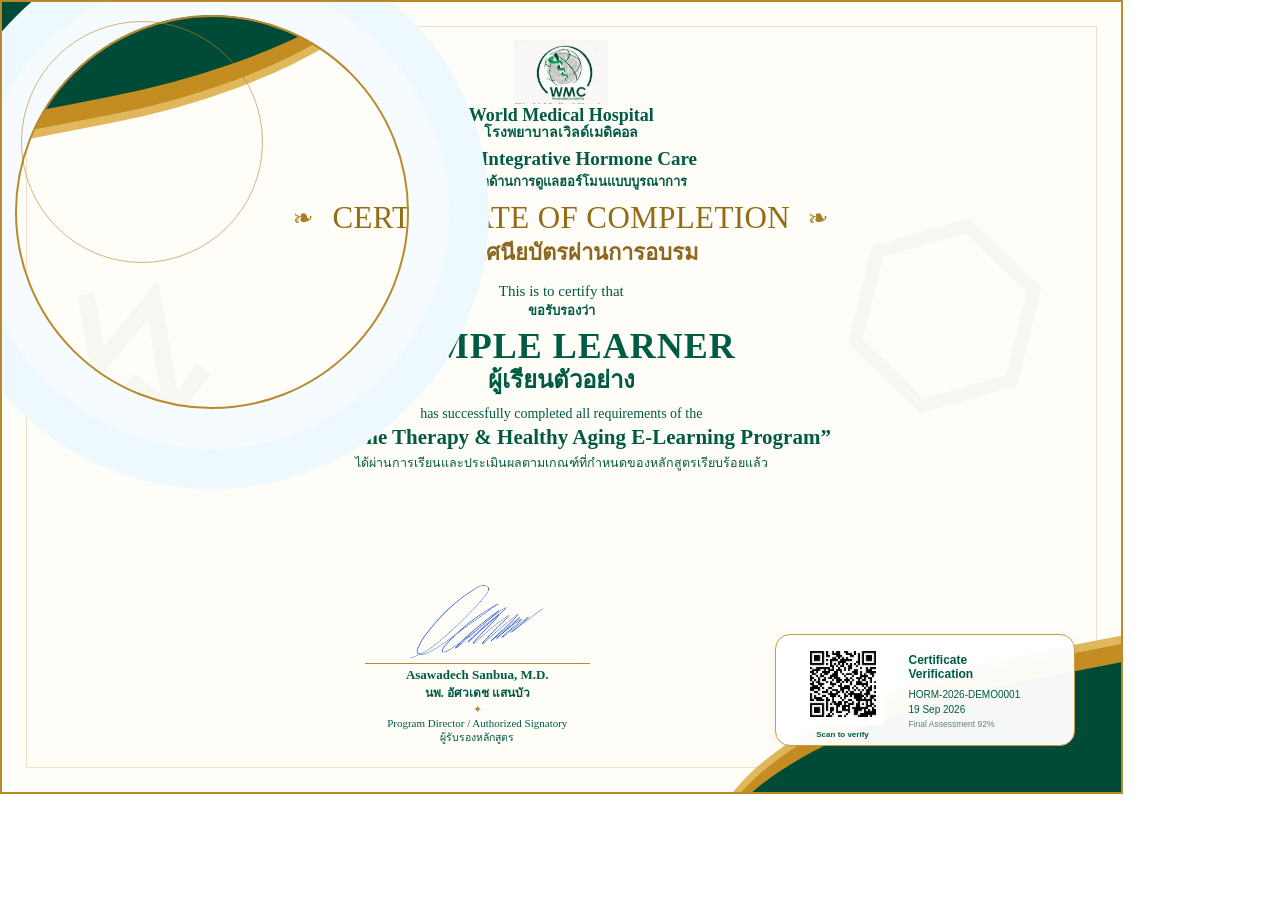
<file: certificate_preview.html>
<!doctype html><html lang="th"><head><meta charset="utf-8"><title>Certificate Preview</title><link rel="stylesheet" href="app/style.css?v=20260920"><style>body{background:#fff;margin:0}.wrap{max-width:none;padding:0}.green-gold-shell{padding:0;background:#fff}.green-gold-certificate{width:297mm;height:210mm;aspect-ratio:auto;margin:0;box-shadow:none;outline:none;padding:10mm 14mm 8mm}</style></head><body><div class="wrap"><div class="certificate-shell green-gold-shell"><div class="certificate green-gold-certificate">
<div class="gg-corner gg-tl"></div><div class="gg-corner gg-br"></div><div class="gg-watermark gg-dna">↯</div><div class="gg-watermark gg-molecule">⬡</div><div class="gg-frame-inner"></div>
<div class="gg-header"><img src="assets/branding/wmc_logo.png" class="gg-logo"><div class="gg-hospital">World Medical Hospital</div><div class="gg-hospital-th">โรงพยาบาลเวิลด์เมดิคอล</div><div class="gg-center">WMC Integrative Hormone Care</div><div class="gg-center-th">การศึกษาด้านการดูแลฮอร์โมนแบบบูรณาการ</div></div>
<div class="gg-main"><div class="gg-title-line"><span class="gg-flourish">❧</span><h1>CERTIFICATE OF COMPLETION</h1><span class="gg-flourish">❧</span></div><div class="gg-title-th">ประกาศนียบัตรผ่านการอบรม</div><div class="gg-certify">This is to certify that</div><div class="gg-certify-th">ขอรับรองว่า</div><div class="gg-name">SAMPLE LEARNER</div><div class="gg-name-th">ผู้เรียนตัวอย่าง</div><div class="gg-completed">has successfully completed all requirements of the</div><div class="gg-course">“Hormone Therapy &amp; Healthy Aging E-Learning Program”</div><div class="gg-completed-th">ได้ผ่านการเรียนและประเมินผลตามเกณฑ์ที่กำหนดของหลักสูตรเรียบร้อยแล้ว</div></div>
<div class="gg-footer"><div class="gg-signature-block"><img src="assets/branding/signature_asawadech.png" class="gg-signature-img" alt="Signature"><div class="gg-signature-line"></div><div class="gg-signatory">Asawadech Sanbua, M.D.</div><div class="gg-signatory-th">นพ. อัศวเดช แสนบัว</div><div class="gg-signature-divider">✦</div><div class="gg-role">Program Director / Authorized Signatory</div><div class="gg-role-th">ผู้รับรองหลักสูตร</div></div><div class="gg-verify-card"><div class="gg-qr-wrap"><img src="assets/branding/qr_preview.png"><div class="gg-scan">Scan to verify</div></div><div class="gg-verify-text"><b>Certificate<br>Verification</b><span>HORM-2026-DEMO0001</span><span>19 Sep 2026</span><span class="gg-score">Final Assessment 92%</span></div></div></div>
</div></div></div></body></html>
</file>
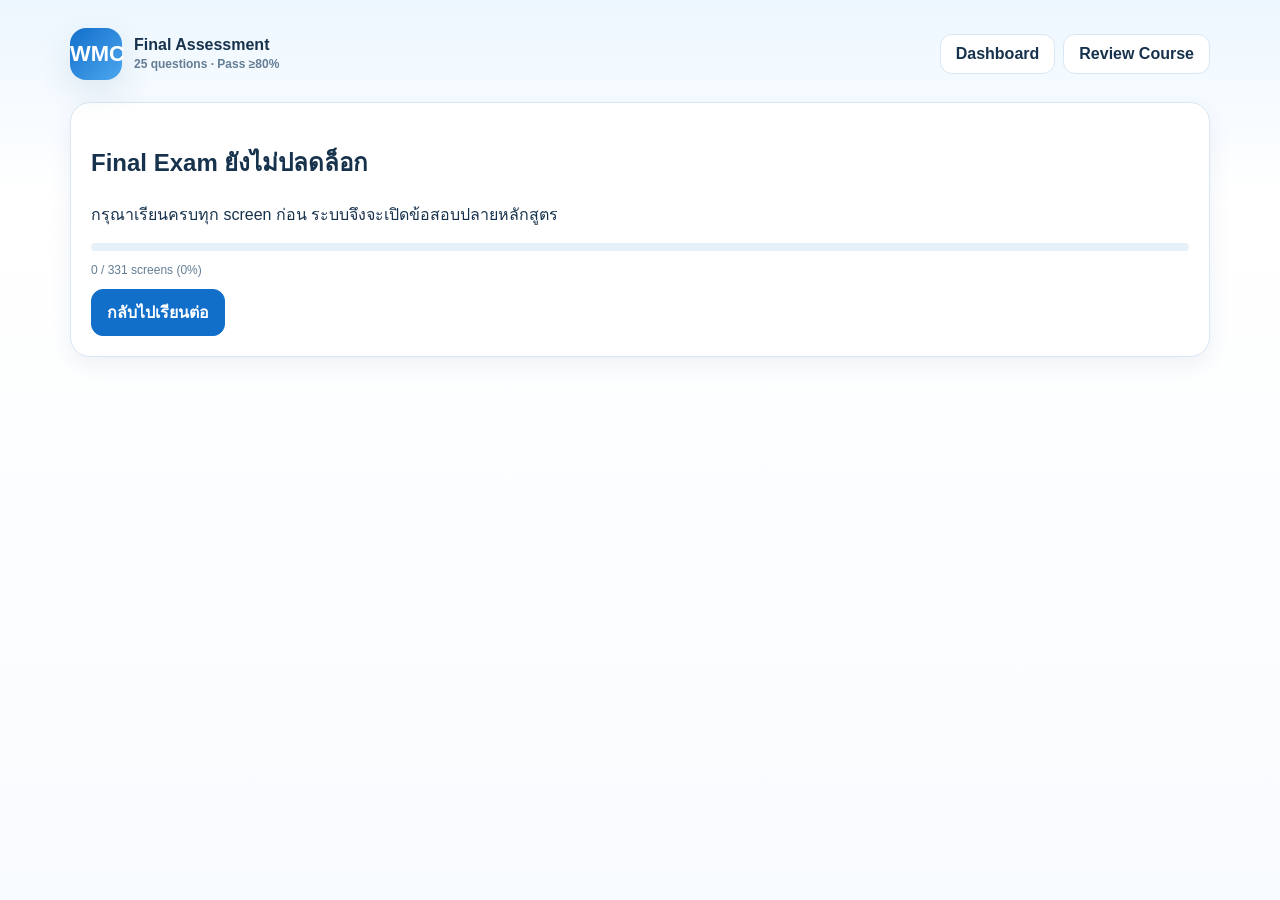
<file: exam.html>
<!doctype html><html lang="th"><head><meta charset="utf-8"><meta name="viewport" content="width=device-width,initial-scale=1"><title>Final Exam · Hormone eLearning</title><link rel="stylesheet" href="app/style.css?v=20260920"></head><body><div class="wrap"><div class="topbar"><div class="brand"><div class="brandmark">WMC</div><div>Final Assessment<br><span class="small">25 questions · Pass ≥80%</span></div></div><div class="nav"><a class="btn" href="index.html">Dashboard</a><a class="btn" href="course.html">Review Course</a></div></div>
<div id="locked" class="card hidden"><h2>Final Exam ยังไม่ปลดล็อก</h2><p>กรุณาเรียนครบทุก screen ก่อน ระบบจึงจะเปิดข้อสอบปลายหลักสูตร</p><div class="meter"><i id="lockMeter"></i></div><p id="lockText" class="small"></p><a class="btn primary" href="course.html">กลับไปเรียนต่อ</a></div>
<div id="examWrap"><section class="hero"><span class="pill" style="background:rgba(255,255,255,.18);color:#fff">Final Assessment</span><h1>Hormone Therapy & Healthy Aging</h1><p>ข้อสอบสุ่ม 25 ข้อ ครอบคลุม Modules 1–8 ผ่านที่คะแนน 80% ขึ้นไป และสามารถสอบใหม่ได้</p></section><div class="section card"><div class="exam-head"><div><h2 style="margin:0">Final Exam</h2><div class="small">เลือกคำตอบที่ดีที่สุดเพียงข้อเดียว</div></div><div><span class="status" id="timerNote">25 Questions</span></div></div><form id="examForm"></form><button class="btn primary" id="submitBtn" type="button">ส่งคำตอบ · Submit Exam</button><div id="result"></div></div></div></div><script src="app/shared.js?v=20260920"></script><script src="app/questions.js?v=20260920"></script><script>
function shuffle(a){a=[...a];for(let i=a.length-1;i>0;i--){const j=Math.floor(Math.random()*(i+1));[a[i],a[j]]=[a[j],a[i]]}return a}
function buildSet(){let pick=[];for(let m=1;m<=8;m++){pick.push(...shuffle(QUESTION_BANK.filter(q=>q.module===m)).slice(0,3))}const used=new Set(pick.map(x=>x.q));const rest=shuffle(QUESTION_BANK.filter(x=>!used.has(x.q)));pick.push(rest[0]);return shuffle(pick)}
if(!courseComplete()){locked.classList.remove('hidden');examWrap.classList.add('hidden');lockMeter.style.width=totalProgress()+'%';lockText.textContent=getVisited().size+' / '+TOTAL_SCREENS+' screens ('+totalProgress()+'%)';}else{const set=buildSet();window.examSet=set;examForm.innerHTML=set.map((q,i)=>`<div class="question"><h3>${i+1}. ${esc(q.q)} <span class="pill">Module ${q.module}</span></h3>${shuffle(q.options).map(o=>`<label class="option"><input type="radio" name="q${i}" value="${esc(o)}"><span>${esc(o)}</span></label>`).join('')}</div>`).join('');submitBtn.onclick=()=>{let correct=0,unanswered=0,review=[];set.forEach((q,i)=>{const el=document.querySelector('input[name="q'+i+'"]:checked');if(!el){unanswered++;review.push({i,q,chosen:null});}else if(el.value===q.answer){correct++;}else{review.push({i,q,chosen:el.value});}});if(unanswered&& !confirm('ยังไม่ได้ตอบ '+unanswered+' ข้อ ต้องการส่งคำตอบหรือไม่?'))return;const score=Math.round(correct/set.length*100);const pass=score>=80;const old=getExam();const now=new Date().toISOString();const data={attempts:(old.attempts||0)+1,bestScore:Math.max(old.bestScore||0,score),passed:old.passed||pass,lastScore:score,passedAt:(old.passedAt||(pass?now:null)),lastAttemptAt:now};saveJSON(EXAM_KEY,data);result.className='result '+(pass?'pass':'fail');result.innerHTML=`<h2>${pass?'ผ่าน Final Exam ✓':'ยังไม่ผ่าน Final Exam'}</h2><p style="font-size:22px;font-weight:950">${score}% · ${correct}/${set.length}</p><p>${pass?'Certificate of Completion ถูกปลดล็อกแล้ว':'ต้องได้อย่างน้อย 80% สามารถทบทวนและสอบใหม่ได้'}</p>${pass?'<a class="btn success" href="certificate.html">สร้าง Certificate</a>':''}<button class="btn" onclick="location.reload()">สอบใหม่</button>`+(review.length?`<details style="margin-top:16px"><summary><b>ทบทวนข้อที่ผิด/ไม่ได้ตอบ (${review.length})</b></summary>${review.map(r=>`<div class="callout" style="margin-top:10px"><b>ข้อ ${r.i+1}</b> ${esc(r.q.q)}<br><span class="small">คำตอบที่ถูก: ${esc(r.q.answer)} · ${esc(r.q.explain)}</span></div>`).join('')}</details>`:'');result.scrollIntoView({behavior:'smooth'});};}
</script></body></html>
</file>
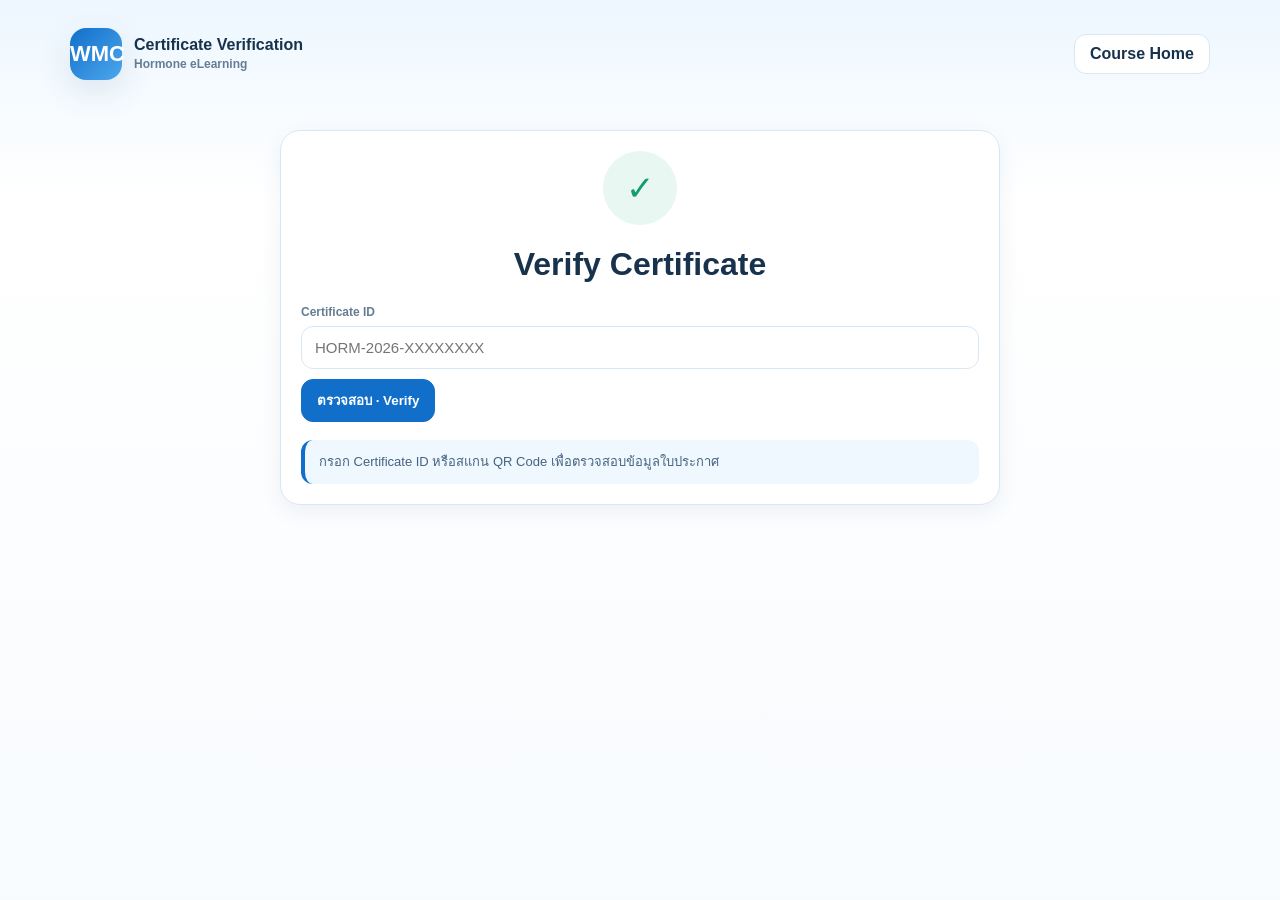
<file: verify.html>
<!doctype html><html lang="th"><head><meta charset="utf-8"><meta name="viewport" content="width=device-width,initial-scale=1"><title>Verify Certificate · Hormone eLearning</title><link rel="stylesheet" href="app/style.css?v=20260920"></head><body><div class="wrap"><div class="topbar"><div class="brand"><div class="brandmark">WMC</div><div>Certificate Verification<br><span class="small">Hormone eLearning</span></div></div><div class="nav"><a class="btn" href="index.html">Course Home</a></div></div><div class="verify-box card"><div class="verify-icon" id="icon">✓</div><h1 class="center">Verify Certificate</h1><div class="field"><label>Certificate ID</label><input id="idInput" placeholder="HORM-2026-XXXXXXXX"></div><button class="btn primary" id="checkBtn">ตรวจสอบ · Verify</button><div id="verifyResult" style="margin-top:18px"></div><div class="callout" style="margin-top:18px">กรอก Certificate ID หรือสแกน QR Code เพื่อตรวจสอบข้อมูลใบประกาศ</div></div></div><script src="app/shared.js?v=20260920"></script><script>
const q=new URLSearchParams(location.search);idInput.value=q.get('id')||'';async function verify(){const id=idInput.value.trim();if(!id){verifyResult.innerHTML='<div class="result fail">กรุณาใส่ Certificate ID</div>';return}let registry=[];try{const r=await fetch('certificates.json?ts='+Date.now());if(r.ok)registry=await r.json()}catch(e){}const pub=registry.find(x=>x.id===id);const local=getCert();if(pub){icon.textContent='✓';icon.style.background='#e8f7f1';verifyResult.innerHTML=`<div class="result pass"><h2>Verified ✓</h2><p><b>${esc(pub.name)}</b></p><p>${esc(pub.courseTitle||'Hormone Therapy & Healthy Aging E-Learning Program')}</p><p>Certificate ID: ${esc(pub.id)}<br>Score: ${esc(pub.score)}%<br>Issued: ${fmtDate(pub.issuedAt)}</p></div>`}else if(local&&local.id===id){icon.textContent='✓';verifyResult.innerHTML=`<div class="result pass"><h2>Verified ✓</h2><p><b>${esc(local.name)}</b></p><p>${esc(local.courseTitle||'Hormone Therapy & Healthy Aging E-Learning Program')}</p><p>Certificate ID: ${esc(local.id)}<br>Score: ${esc(local.score)}%<br>Issued: ${fmtDate(local.issuedAt)}</p></div>`}else{icon.textContent='?';icon.style.background='#fff6df';verifyResult.innerHTML=`<div class="result fail"><h2>Certificate not found</h2><p>ไม่พบข้อมูล Certificate ID นี้ กรุณาตรวจสอบหมายเลขอีกครั้ง</p></div>`}}checkBtn.onclick=verify;if(idInput.value)verify();
</script></body></html>
</file>
<file: app/style.css>
:root{--blue:#116fca;--blue2:#0b55a5;--ink:#17324c;--muted:#647d94;--line:#d9e7f4;--soft:#f3f8fd;--green:#149d70;--gold:#c89519;--red:#c84b55;--shadow:0 12px 34px rgba(32,80,122,.12)}*{box-sizing:border-box}body{margin:0;font-family:Inter,"Noto Sans Thai","Segoe UI",Arial,sans-serif;color:var(--ink);background:linear-gradient(180deg,#edf7ff 0,#fff 22%,#f8fbfe 100%);min-height:100vh}a{color:inherit}.wrap{max-width:1180px;margin:auto;padding:28px 20px 60px}.topbar{display:flex;align-items:center;justify-content:space-between;gap:16px;margin-bottom:22px}.brand{display:flex;align-items:center;gap:12px;font-weight:900}.brandmark{width:52px;height:52px;border-radius:16px;display:grid;place-items:center;background:linear-gradient(135deg,var(--blue),#4da7ee);color:#fff;font-size:22px;box-shadow:var(--shadow)}.nav{display:flex;gap:8px;flex-wrap:wrap}.btn{border:1px solid var(--line);background:#fff;color:var(--ink);border-radius:12px;padding:10px 15px;font-weight:850;text-decoration:none;cursor:pointer;display:inline-flex;align-items:center;justify-content:center;gap:8px}.btn.primary{background:var(--blue);color:#fff;border-color:var(--blue)}.btn.success{background:var(--green);color:#fff;border-color:var(--green)}.btn:disabled,.btn.locked{opacity:.48;cursor:not-allowed}.hero{background:linear-gradient(135deg,#0c64bc 0,#2891df 55%,#86c8f5 100%);color:#fff;border-radius:28px;padding:34px;box-shadow:var(--shadow);position:relative;overflow:hidden}.hero:after{content:"";position:absolute;width:300px;height:300px;border:1px solid rgba(255,255,255,.25);border-radius:50%;right:-80px;top:-120px;box-shadow:0 0 0 50px rgba(255,255,255,.04),0 0 0 100px rgba(255,255,255,.03)}.hero h1{font-size:clamp(28px,4vw,48px);line-height:1.05;margin:0 0 12px;max-width:800px}.hero p{max-width:820px;font-size:16px;line-height:1.7;margin:0;opacity:.95}.statgrid{display:grid;grid-template-columns:repeat(4,1fr);gap:12px;margin-top:24px}.stat{background:rgba(255,255,255,.14);border:1px solid rgba(255,255,255,.24);border-radius:16px;padding:15px;backdrop-filter:blur(5px)}.stat b{font-size:24px;display:block}.stat span{font-size:12px;opacity:.9}.section{margin-top:26px}.section h2{margin:0 0 14px;font-size:22px}.grid{display:grid;grid-template-columns:repeat(2,1fr);gap:14px}.card{background:#fff;border:1px solid var(--line);border-radius:20px;padding:20px;box-shadow:0 7px 22px rgba(30,75,115,.07)}.module-card{display:grid;grid-template-columns:58px 1fr auto;gap:14px;align-items:center}.module-num{width:58px;height:58px;border-radius:17px;background:linear-gradient(135deg,#e3f2ff,#c9e6ff);color:var(--blue2);display:grid;place-items:center;font-weight:950;font-size:20px}.module-card h3{margin:0 0 5px;font-size:17px}.module-card p{margin:0;color:var(--muted);font-size:13px;line-height:1.45}.meter{height:8px;background:#e8f0f7;border-radius:999px;overflow:hidden;margin-top:10px}.meter i{display:block;height:100%;background:linear-gradient(90deg,var(--blue),#4ba6eb)}.pct{font-weight:900;color:var(--blue2)}.twocol{display:grid;grid-template-columns:1.1fr .9fr;gap:14px}.field{display:flex;flex-direction:column;gap:7px;margin:10px 0}.field label{font-size:12px;font-weight:850;color:var(--muted)}.field input{padding:12px 13px;border:1px solid var(--line);border-radius:12px;font-size:15px}.status{display:inline-flex;align-items:center;gap:7px;border-radius:999px;padding:7px 10px;font-size:12px;font-weight:850;background:#edf5fc;color:var(--blue2)}.status.ok{background:#e5f7f0;color:#087956}.status.warn{background:#fff6df;color:#8d6500}.status.bad{background:#fdecef;color:#a62f3c}.callout{border-left:4px solid var(--blue);background:#eff7ff;border-radius:12px;padding:12px 14px;color:#46647f;line-height:1.55;font-size:13px}.exam-head{display:flex;justify-content:space-between;align-items:flex-start;gap:15px}.question{margin:16px 0;padding:18px;border:1px solid var(--line);border-radius:17px;background:#fff}.question h3{font-size:16px;line-height:1.55;margin:0 0 13px}.option{display:flex;gap:10px;align-items:flex-start;padding:10px 12px;margin:8px 0;border:1px solid #e0ebf4;border-radius:12px;cursor:pointer}.option:hover{background:#f5faff}.option input{margin-top:3px}.result{padding:18px;border-radius:18px;margin-top:18px}.result.pass{background:#e7f8f1;border:1px solid #a9e4cd}.result.fail{background:#fff0f1;border:1px solid #efc3c8}.small{font-size:12px;color:var(--muted)}.center{text-align:center}.hidden{display:none!important}.footer{margin-top:36px;color:#7790a7;font-size:12px;text-align:center}.pill{display:inline-block;padding:6px 10px;border-radius:999px;background:#edf6ff;color:var(--blue2);font-weight:850;font-size:12px}.certificate-shell{background:#eaf4fc;padding:18px;border-radius:20px}.certificate{aspect-ratio:1.414/1;background:#fff;position:relative;border:10px solid #e2f0fb;outline:2px solid #1b78ce;overflow:hidden;padding:42px 56px;box-shadow:var(--shadow);display:flex;flex-direction:column;justify-content:space-between}.certificate:before,.certificate:after{content:"";position:absolute;border-radius:50%;border:1px solid #a9d7f7}.certificate:before{width:390px;height:390px;right:-190px;top:-220px;box-shadow:0 0 0 40px #f5fbff,0 0 0 80px #edf8ff}.certificate:after{width:240px;height:240px;left:-150px;bottom:-145px}.cert-top{display:flex;justify-content:space-between;align-items:flex-start;position:relative;z-index:2}.cert-brand{font-size:28px;font-weight:950;color:var(--blue2)}.cert-title{text-align:center;position:relative;z-index:2}.cert-title h1{font-family:Georgia,serif;font-size:40px;margin:6px 0;color:#174b77}.cert-title p{margin:7px 0;color:#597892}.cert-name{font-family:Georgia,serif;font-size:34px;color:#0f6fc7;border-bottom:1px solid #a8cce7;display:inline-block;padding:0 28px 8px;margin:12px 0}.cert-bottom{display:grid;grid-template-columns:1fr 170px 1fr;align-items:end;gap:16px;position:relative;z-index:2}.signature{border-top:1px solid #7898b3;padding-top:7px;text-align:center;font-size:12px;color:#58738b}.qrbox{text-align:center}.qrbox canvas,.qrbox img{width:128px!important;height:128px!important}.qrbox small{display:block;margin-top:4px}.verify-box{max-width:720px;margin:50px auto}.verify-icon{width:74px;height:74px;border-radius:50%;display:grid;place-items:center;margin:auto;font-size:34px;background:#e8f7f1;color:var(--green)}@media(max-width:850px){.statgrid{grid-template-columns:repeat(2,1fr)}.grid,.twocol{grid-template-columns:1fr}.module-card{grid-template-columns:50px 1fr}.module-card>.pct{grid-column:2}.certificate-shell{overflow:auto}.certificate{min-width:920px}}@media print{body{background:#fff}.no-print{display:none!important}.wrap{max-width:none;padding:0}.certificate-shell{padding:0;background:#fff}.certificate{box-shadow:none;width:297mm;height:210mm;aspect-ratio:auto;margin:0;border-width:8px}@page{size:A4 landscape;margin:0}}


/* --- Green & Gold WMC certificate theme --- */
.green-gold-shell{background:#f5f1e8;padding:16px;border-radius:20px}.green-gold-certificate{--gg:#005b43;--gold:#b88a2d;--gold2:#d7b75f;aspect-ratio:1.414/1;background:#fffdf8;position:relative;overflow:hidden;padding:27px 46px 24px;border:2px solid var(--gold);outline:8px solid #fffdf8;box-shadow:0 16px 44px rgba(0,55,42,.15);display:block;color:var(--gg);font-family:Georgia,"Times New Roman","Noto Serif Thai",serif}.green-gold-certificate:before{content:"";position:absolute;inset:13px;border:2px solid var(--gold);pointer-events:none;z-index:4}.green-gold-certificate:after{content:"";position:absolute;inset:19px;border:1px solid rgba(184,138,45,.62);pointer-events:none;z-index:4}.gg-frame-inner{position:absolute;inset:24px;border:1px solid rgba(184,138,45,.25);pointer-events:none}.gg-corner{position:absolute;z-index:1;pointer-events:none}.gg-tl{left:-65px;top:-105px;width:520px;height:250px;background:linear-gradient(162deg,#004735 0 43%,#00624a 43% 54%,#b57a16 55% 59%,#e3bc54 60% 64%,transparent 65%);transform:rotate(-2deg);border-bottom-right-radius:55% 70%}.gg-br{right:-74px;bottom:-114px;width:530px;height:275px;background:linear-gradient(342deg,#004735 0 42%,#00624a 42% 54%,#b57a16 55% 59%,#e3bc54 60% 64%,transparent 65%);transform:rotate(1deg);border-top-left-radius:55% 70%}.gg-watermark{position:absolute;color:rgba(0,91,67,.035);z-index:0;user-select:none}.gg-dna{left:55px;top:235px;font-size:205px;transform:rotate(-20deg);font-family:serif}.gg-molecule{right:70px;top:170px;font-size:240px;transform:rotate(14deg)}.gg-header,.gg-main,.gg-footer{position:relative;z-index:3}.gg-header{text-align:center;margin-top:0}.gg-logo{width:94px;height:64px;object-fit:cover;object-position:50% 15%;mix-blend-mode:multiply}.gg-hospital{font-size:18px;font-weight:700;line-height:1.05;margin-top:-2px}.gg-hospital-th{font-family:"Noto Serif Thai",Tahoma,serif;font-size:14px;font-weight:700;line-height:1.1}.gg-center{font-size:19px;font-weight:700;margin-top:8px}.gg-center-th{font-family:"Noto Serif Thai",Tahoma,serif;font-size:13px;font-weight:700;margin-top:1px}.gg-main{text-align:center;margin-top:6px}.gg-title-line{display:flex;align-items:center;justify-content:center;gap:18px;color:#956c16}.gg-title-line h1{font-family:Georgia,"Times New Roman",serif;font-size:31px;letter-spacing:.4px;margin:2px 0 0;font-weight:500}.gg-flourish{font-size:25px;color:#a87d23;transform:rotate(-9deg)}.gg-title-th{font-family:"Noto Serif Thai",Tahoma,serif;font-size:22px;font-weight:800;color:#8c681e;margin-top:-1px}.gg-certify{font-size:15px;margin-top:13px}.gg-certify-th{font-family:"Noto Serif Thai",Tahoma,serif;font-size:13px;font-weight:700;margin-top:0}.gg-name{font-size:36px;line-height:1.02;font-weight:700;letter-spacing:1px;margin-top:7px}.gg-name-th{font-family:"Noto Serif Thai",Tahoma,serif;font-size:24px;font-weight:800;line-height:1.05;margin-top:3px}.gg-completed{font-size:14px;margin-top:13px}.gg-course{font-size:21px;font-weight:700;margin-top:3px}.gg-completed-th{font-family:"Noto Serif Thai",Tahoma,serif;font-size:12.5px;margin-top:3px}.gg-footer{display:grid;grid-template-columns:1fr 310px;align-items:end;gap:18px;margin-top:10px;min-height:118px}.gg-signature-block{text-align:center;width:310px;justify-self:center;margin-left:160px}.gg-signature-script{font-family:"Brush Script MT","Segoe Script",cursive;font-size:32px;color:#4574c6;font-style:italic;transform:rotate(-7deg);height:35px;display:none}
.gg-signature-img{display:block;max-width:270px;max-height:82px;width:auto;height:auto;margin:0 auto 0;object-fit:contain}.gg-signature-line{width:225px;border-top:1px solid #b88a2d;margin:1px auto 3px}.gg-signatory{font-size:13px;font-weight:700}.gg-signatory-th{font-family:"Noto Serif Thai",Tahoma,serif;font-size:12px;font-weight:700}.gg-signature-divider{color:#b88a2d;font-size:11px;line-height:1;margin:2px}.gg-role{font-size:11px}.gg-role-th{font-family:"Noto Serif Thai",Tahoma,serif;font-size:10.5px}.gg-verify-card{justify-self:end;width:300px;height:112px;border:1.5px solid #c99c3d;border-radius:15px;background:rgba(255,255,255,.96);display:grid;grid-template-columns:112px 1fr;gap:10px;align-items:center;padding:8px 11px;color:#005b43;box-shadow:0 4px 12px rgba(145,104,20,.07)}.gg-qr-wrap{text-align:center}.gg-qr-wrap canvas,.gg-qr-wrap img{width:82px!important;height:82px!important;margin:auto}.gg-scan{font:700 8px/1.1 Arial,sans-serif;margin-top:2px}.gg-verify-text{font-family:Arial,"Noto Sans Thai",sans-serif;font-size:10px;line-height:1.2;text-align:left}.gg-verify-text b{display:block;font-size:12px;margin-bottom:8px}.gg-verify-text span{display:block;margin-top:3px}.gg-score{font-size:8.5px;color:#668176}.cert-actions{display:flex;gap:10px;flex-wrap:wrap;margin-top:16px}
@media(max-width:850px){.green-gold-certificate{min-width:1050px}.green-gold-shell{overflow:auto}}
@media print{.green-gold-certificate{width:297mm;height:210mm;aspect-ratio:auto;margin:0;box-shadow:none;outline:none;padding:10mm 14mm 8mm}.green-gold-shell{padding:0;background:#fff}.gg-title-line h1{font-size:30px}.gg-name{font-size:36px}@page{size:A4 landscape;margin:0}}
/* Green/gold sweep and footer positioning refinement */
.green-gold-certificate .gg-tl{left:-95px;top:-110px;width:520px;height:210px;background:#004b38;border-bottom:18px solid #c48d22;border-radius:0 0 65% 0;transform:rotate(-11deg);box-shadow:0 8px 0 #e0b85b;opacity:1}
.green-gold-certificate .gg-br{right:-100px;bottom:-105px;width:520px;height:220px;background:#004b38;border-top:18px solid #c48d22;border-radius:65% 0 0 0;transform:rotate(-11deg);box-shadow:0 -8px 0 #e0b85b;opacity:1}
.green-gold-certificate .gg-footer{position:absolute;left:46px;right:46px;bottom:46px;display:grid;grid-template-columns:1fr 310px;align-items:end;gap:18px;margin-top:0;min-height:118px}
@media print{.green-gold-certificate .gg-footer{left:14mm;right:14mm;bottom:11mm}}
</file>
